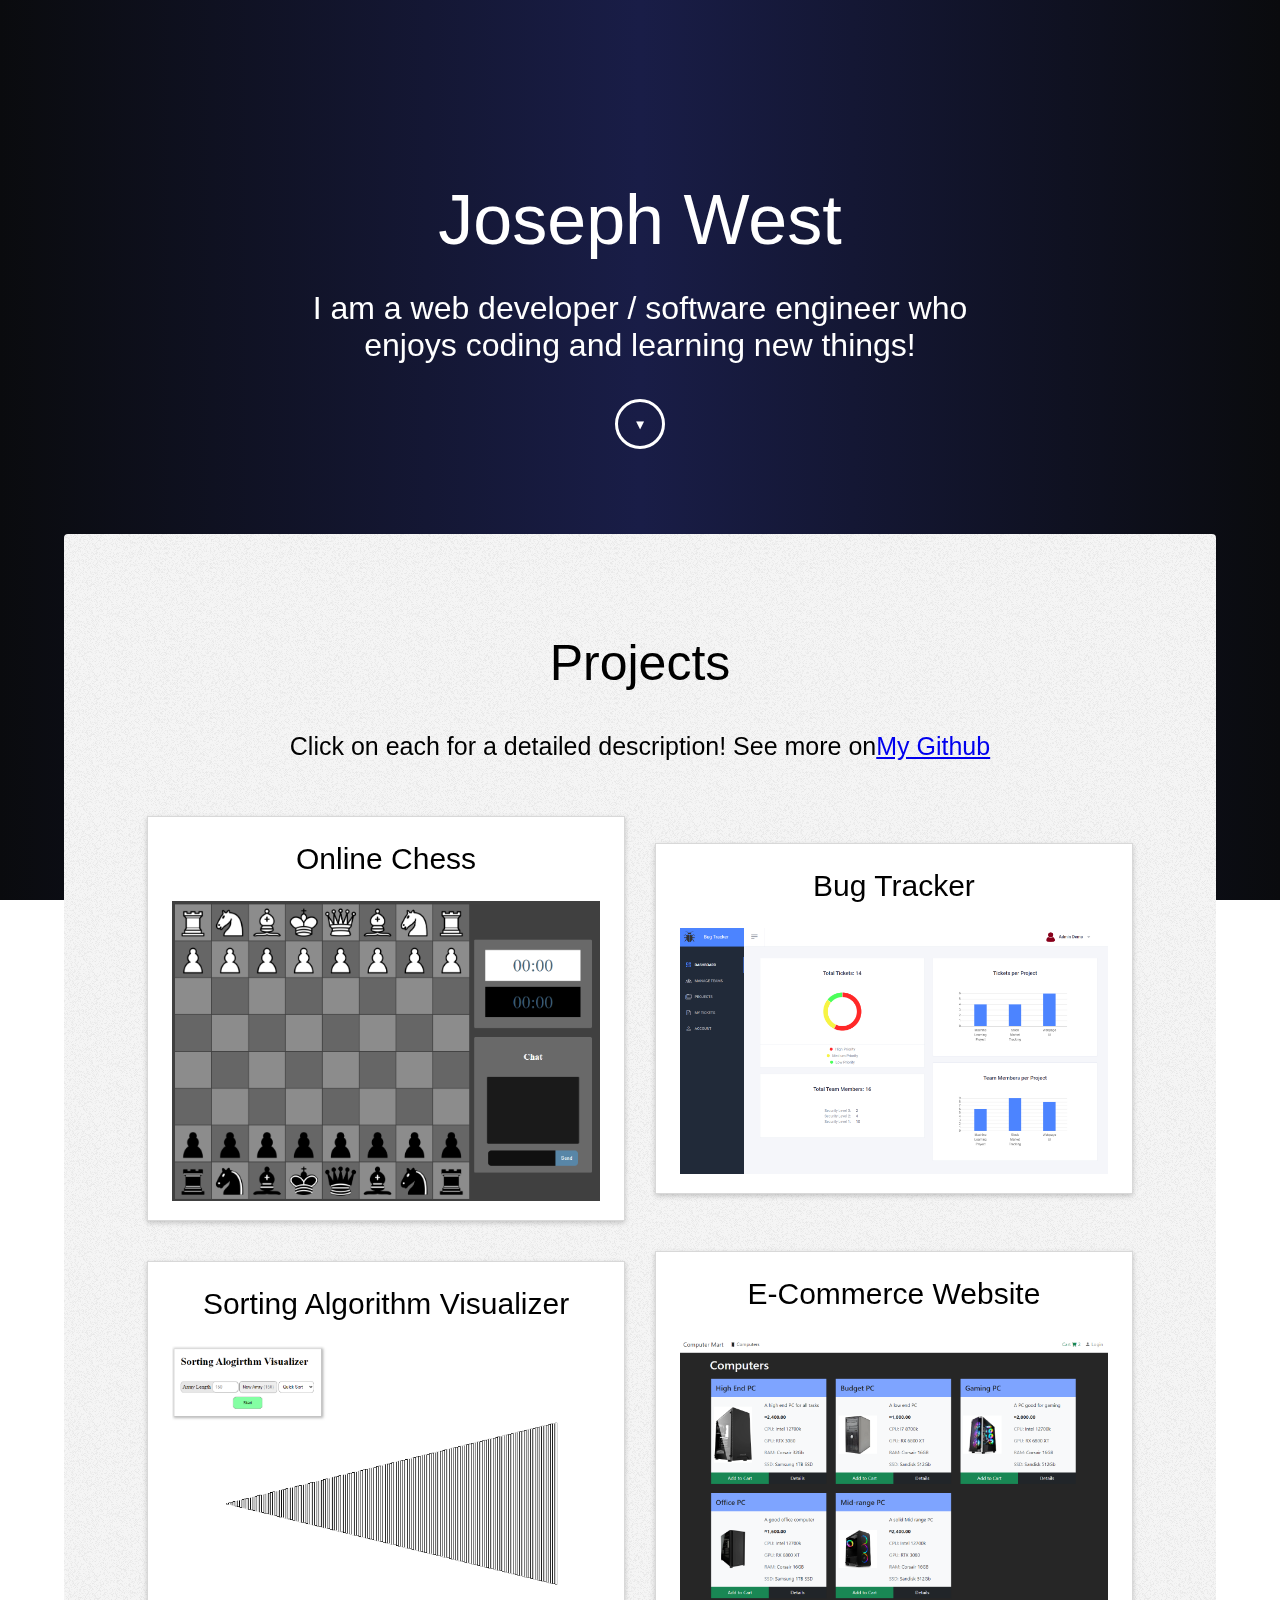
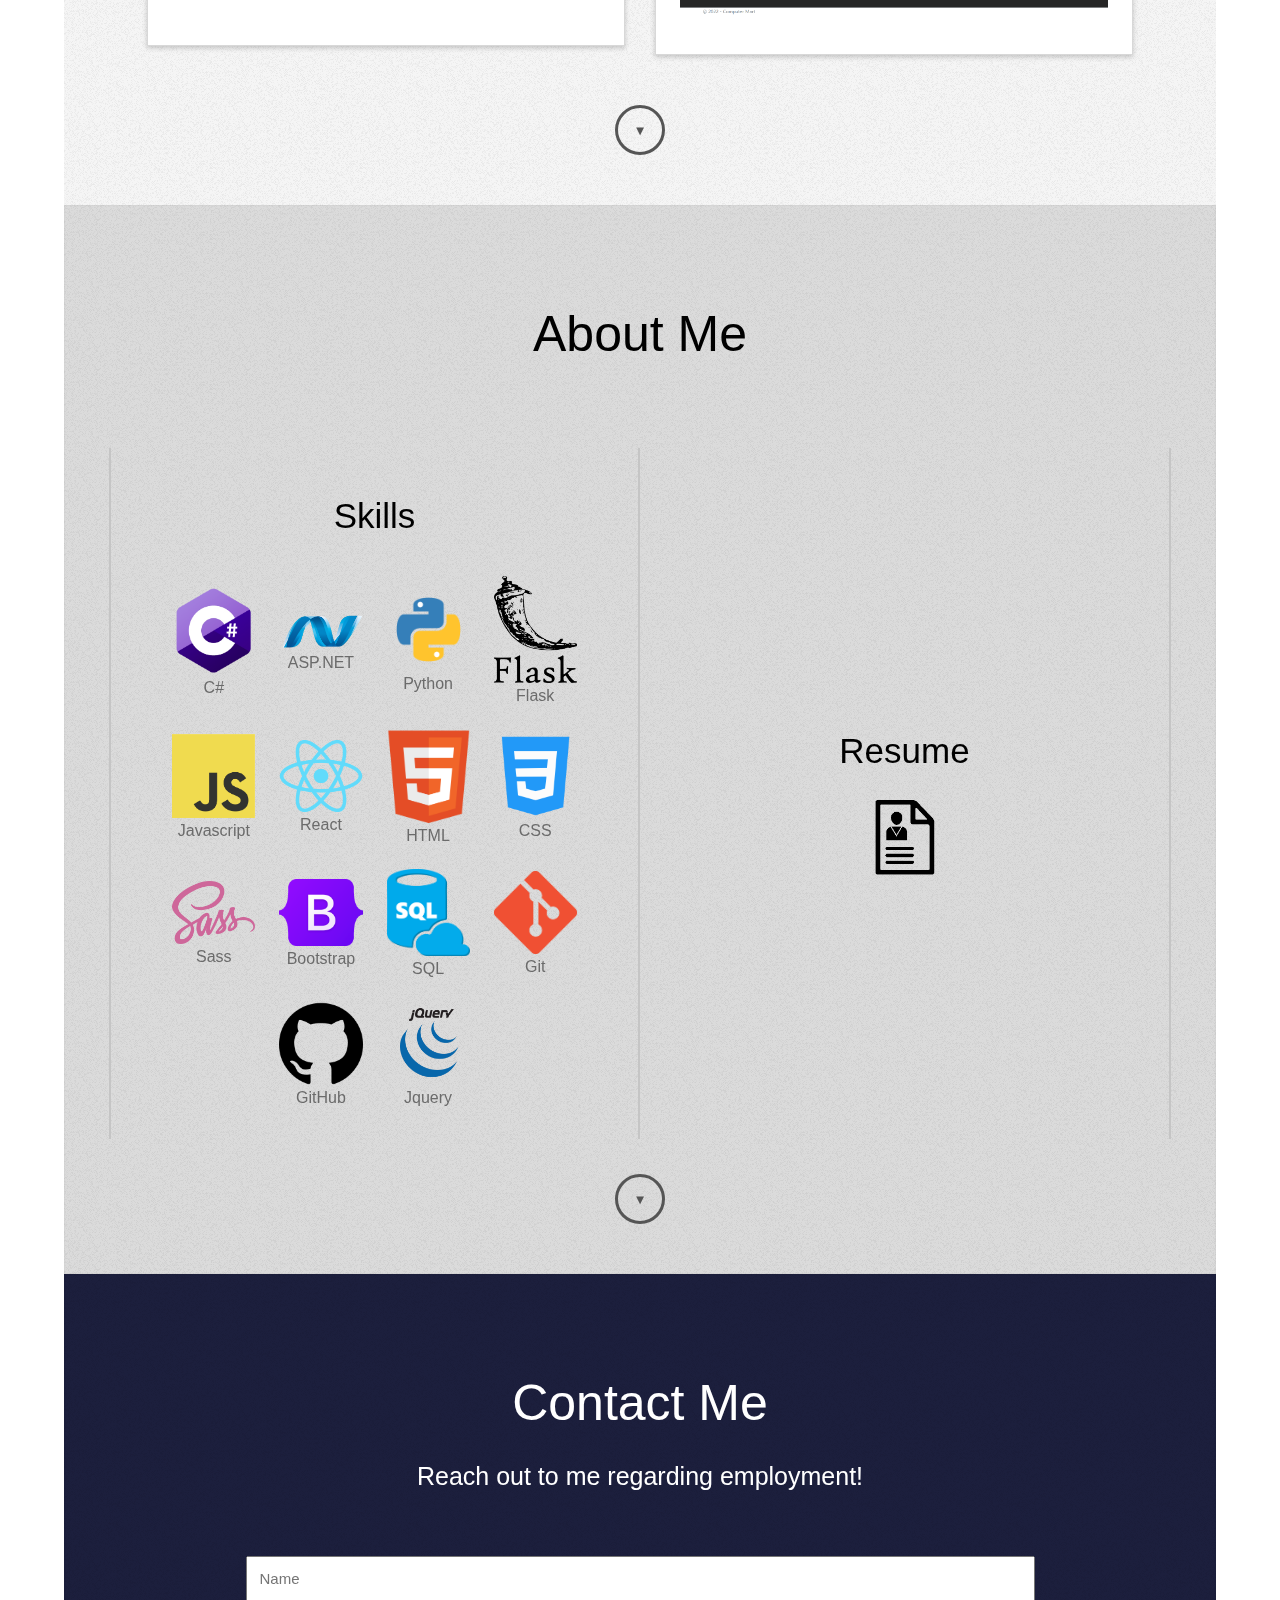
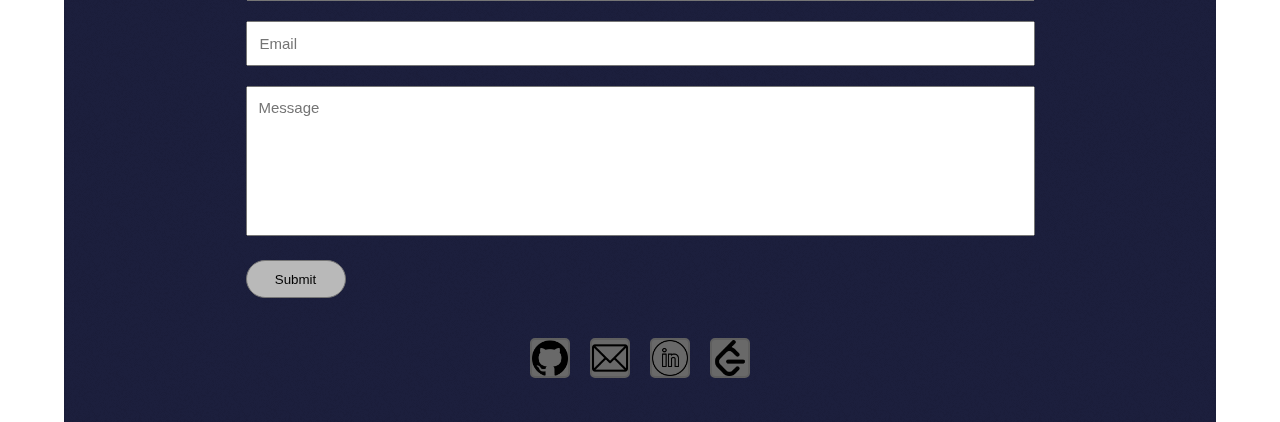
<file: index.html>
<!DOCTYPE html>
<html lang="en">
<head>
    <meta charset="UTF-8">
    <meta http-equiv="X-UA-Compatible" content="IE=edge">
    <meta name="viewport" content="width=device-width, initial-scale=1.0">
    <link rel="stylesheet" href="main.css">
    <link rel="shortcut icon" href="./MaleIcon.png" type="image/x-icon">
    <script src="https://code.jquery.com/jquery-3.6.1.min.js" integrity="sha256-o88AwQnZB+VDvE9tvIXrMQaPlFFSUTR+nldQm1LuPXQ=" crossorigin="anonymous"></script>
    <script src="jquery.scrollTo.js"></script>
    <script src="main.js"></script>
    <title>Joseph West</title>
</head>
<body class="bg-main">
    <div class="modal" id="modal1">
        <div class="modal_container modal_lg">
            <div class="header">
                <h3>Bug Tracker</h3>
                <button onclick="closeModal('modal1')">X</button>
            </div>
            <div class="content">
                <div class="modal_img_container">
                    <video class="videoInsert" autoplay muted loop>
                        <source src="./projectVideos/BugTrackerCapture.mp4" type="video/mp4">
                    </video>
                </div>
                <div class="modal_description">
                    <h4>Description:</h4>
                    <div class="projectDescriptionContainer">
                        <p>A bug tracking website. Admins can create projects, assign users to the project, and create tickets for said projects (with various properties, including user assignment). Tickets can be commented on and have files uploaded to them. Changes are tracked to a changelog. There are 3 tiers of security (Admin, Manager, Developer) with different permissions and views.</p>
                    </div>
                    <h4 class="secondh4">Tech-Stack:</h4>
                    <p>Flask, SQLite, Python, Bootstrap, CSS, Chartsjs, Jquery, Javascript.</p>
                    <div class="button_container">
                        <a class="btn" href="http://44.202.130.43/" target="_blank"><span>View Project</span></a>
                        <a class="btn" href="https://github.com/JWest11/BugTracker" target="_blank"><span>View Code</span></a>
                    </div>
                </div>
                
            </div>
        </div>
    </div>
    <div class="modal" id="modal4">
        <div class="modal_container">
            <div class="header">
                <h3>E-Commerce Website</h3>
                <button onclick="closeModal('modal4')">X</button>
            </div>
            <div class="content">
                <div class="modal_img_container">
                    <video class="videoInsert" autoplay muted loop>
                        <source src="./projectVideos/computerMartCapture.mp4" type="video/mp4">
                    </video>
                </div>
                <div class="modal_description">
                    <h4>Description:</h4>
                    <p>An E-commerce website created with ASP.NET MVC. Includes authentication, authoriazation, a cookie based shopping cart, and a relational database.</p>
                    <h4 class="secondh4">Tech-Stack:</h4>
                    <p>ASP.NET MVC, C#, Javascript, HTML, CSS, Bootstrap.</p>
                    <div class="button_container">
                        <a class="btn" href="http://34.207.222.56:81" target="_blank"><span>View Project</span></a>
                        <a class="btn" href="https://github.com/JWest11/Computer-Mart" target="_blank"><span>View Code</span></a>
                    </div>
                </div>
                
            </div>
        </div>
    </div>
    <div class="modal" id="modal3">
        <div class="modal_container">
            <div class="header">
                <h3>Sorting Algorithm Visualizer</h3>
                <button onclick="closeModal('modal3')">X</button>
            </div>
            <div class="content">
                <div class="modal_img_container">
                    <video class="videoInsert" autoplay muted loop>
                        <source src="./projectVideos/sortingCapture.mp4" type="video/mp4">
                    </video>
                </div>
                <div class="modal_description">
                    <h4>Description:</h4>
                    <p>A React app for visualzing various sorting algorithms.</p>
                    <h4 class="secondh4">Tech-Stack:</h4>
                    <p>React, Javascript, CSS, HTML.</p>
                    <div class="button_container">
                        <a class="btn" href="https://jwest11.github.io/SortingAlgorithmVisualizer/" target="_blank"><span>View Project</span></a>
                        <a class="btn" href="https://github.com/JWest11/SortingAlgorithmVisualizer" target="_blank"><span>View Code</span></a>
                    </div>
                </div>
                
            </div>
        </div>
    </div>
    <div class="modal" id="modal2">
        <div class="modal_container">
            <div class="header">
                <h3>Online Chess</h3>
                <button onclick="closeModal('modal2')">X</button>
            </div>
            <div class="content">
                <div class="modal_img_container">
                    <video class="videoInsert" autoplay muted loop>
                        <source src="./projectVideos/ChessOnlineCapture.mp4" type="video/mp4">
                    </video>
                </div>
                <div class="modal_description">
                    <h4>Description:</h4>
                    <p>An ASP.NET Blazor Server website for playing chess against an opponent across the web using websocket/signalR. includes chat boxes, and a game clock.</p>
                    <h4 class="secondh4">Tech-Stack:</h4>
                    <p>ASP.NET Blazor, C#, Javascript, CSS, HTML</p>
                    <div class="button_container">
                        <a class="btn" href="http://34.207.222.56/" target="_blank"><span>View Project</span></a>
                        <a class="btn" href="https://github.com/JWest11/BlazorServerChess" target="_blank"><span>View Code</span></a>
                    </div>
                </div>
                
            </div>
        </div>
    </div>
    <div onclick="closeAllModals()" class="modal_overlay" id="modal_overlay"></div>
    <article class="intro">
        <h1>Joseph West</h1>
        <div></div>
        <p>I am a web developer / software engineer who enjoys coding and learning new things!</p>
        <button class="scrollButton light" onclick="$.scrollTo('#projects', 600);">▼</button>
    </article>
    <article class="section projects">
        <h2 class="section_header project_header" id="projects">Projects</h2>
        <div class="project_info">
            <p class="project_p">Click on each for a detailed description! See more on<a href="https://github.com/JWest11" target="_blank" class="button3"><span>My Github</span></a></p>
        </div>
        <div class="project_container">
            <div class="project" onclick="openModal('modal2')">
                <h3>Online Chess</h3>
                <div class="img_container">
                    <img class="project_img" src="projectThumbnails/ChessOnlineThumbnail.png" alt="picture">
                </div>
            </div>
            <div class="project" onclick="openModal('modal1')">
                <h3>Bug Tracker</h3>
                <div class="img_container">
                    <img class="project_img"  src="projectThumbnails/BugTrackerThumbnail.png" alt="picture">
                </div>
            </div>
            <div class="project" onclick="openModal('modal3')">
                <h3>Sorting Algorithm Visualizer</h3>
                <div class="img_container">
                    <img class="project_img"  src="projectThumbnails/sortingThumbnail.jpg" alt="picture">
                </div>
            </div>
            <div class="project" onclick="openModal('modal4')">
                <h3>E-Commerce Website</h3>
                <div class="img_container">
                    <img class="project_img"  src="projectThumbnails/computerMartImage.png" alt="picture">
                </div>
            </div>
        </div>
        <button class="scrollButton dark" onclick="$.scrollTo('#about', 600);">▼</button>
    </article>
    <article class="section about">
        <h2 class="section_header" id="about">About Me</h2>
        <div class="about_container">
            <div class="about_section left">
                <h3 >Skills</h3>
                <div class="skills_container_outer">
                    <div class="skills_container">
                        <img src="skillsLogos/csLogo.png" alt="C# logo">
                        <figcaption>C#</figcaption>
                    </div>
                    <div class="skills_container">
                        <img src="skillsLogos/netLogo.png" alt="asp.net logo">
                        <figcaption>ASP.NET</figcaption>
                    </div>
                    <div class="skills_container">
                        <img src="skillsLogos/pythonLogo.png" alt="Python">
                        <figcaption>Python</figcaption>
                    </div>
                    <div class="skills_container">
                        <img src="skillsLogos/flaskLogo.png" alt="Flask">
                        <figcaption>Flask</figcaption>
                    </div>
                    <div class="skills_container">
                        <img src="skillsLogos/javascriptLogo.png" alt="Javascript">
                        <figcaption>Javascript</figcaption>
                    </div>
                    <div class="skills_container">
                        <img src="skillsLogos/reactLogo.png" alt="Javascript">
                        <figcaption>React</figcaption>
                    </div>
                    <div class="skills_container">
                        <img src="skillsLogos/htmlLogo2.png" alt="HTML">
                        <figcaption>HTML</figcaption>
                    </div>
                    <div class="skills_container">
                        <img src="skillsLogos/cssLogo.jpg" alt="CSS">
                        <figcaption>CSS</figcaption>
                    </div>
                    <div class="skills_container">
                        <img src="skillsLogos/sassLogo.png" alt="Sass">
                        <figcaption>Sass</figcaption>
                    </div>
                    <div class="skills_container">
                        <img src="skillsLogos/bootstrapLogo.png" alt="Bootstrap">
                        <figcaption>Bootstrap</figcaption>
                    </div>
                    <div class="skills_container">
                        <img src="skillsLogos/sqlLogo.png" alt="SQL">
                        <figcaption>SQL</figcaption>
                    </div>
                    <div class="skills_container">
                        <img src="skillsLogos/gitLogo.png" alt="SQL">
                        <figcaption>Git</figcaption>
                    </div>
                    <div class="skills_container">
                        <img src="skillsLogos/githubLogo.png" alt="SQL">
                        <figcaption>GitHub</figcaption>
                    </div>
                    <div class="skills_container">
                        <img src="skillsLogos/jquery.png" alt="SQL">
                        <figcaption>Jquery</figcaption>
                    </div>
                </div>
            </div>
            <div class="about_section right">
                <h3>Resume</h3>
                <a href="Joseph West Resume.pdf" target="_blank">
                    <div class="resume_img_container"></div>
                    <link rel="preload" as="image" href="resumeLogoBlue.png">
                </a>
            </div>
        </div>
        <button class="scrollButton dark" onclick="$.scrollTo('#contact', 600);">▼</button>
    </article>
    <article class="section contact">
        <h2 class="section_header contact_header" id="contact">Contact Me</h2>
        <p class="contact_p">Reach out to me regarding employment!</p>
        <div class="form_container">
            <form action="https://formsubmit.co/1ed6a621794ef5c9b63f4e0550c8e1d8" method="POST">
                <input type="hidden" name="_next" value="https://jwest11.github.io/Portfolio/thanks.html">
                <input class="text" type="text" name="name" id="name" placeholder="Name"/>
                <input class="text" type="text" name="email" id="email" placeholder="Email"/>
                <textarea name="message" id="message" placeholder="Message"></textarea>
                <input type="submit" class="submit" value="Submit">
            </form>
        </div>
        <div class="logo_button_container">
                <div class="logoImgContainer">
                    <a href="https://github.com/JWest11" target="_blank">
                    <img class="logoImg" src="./githubLogo.png">
                    </a>
                </div>
                <div class="logoImgContainer">
                    <a href="mailto: JoeyWest1414@gmail.com">
                    <img class="logoImg" src="./emailLogo.png">
                    </a>
                </div>
                <div class="logoImgContainer">
                    <a href="https://www.linkedin.com/in/joseph-west-500a90164/" target="_blank">
                    <img class="logoImg" src="./linkedInLogo.png">
                    </a>
                </div>
                <div class="logoImgContainer">
                    <a href="https://leetcode.com/joeywest1414/" target="_blank">
                    <img class="logoImg" src="./leetcode.png">
                    </a>
                </div>
        </div>
    </article>
</body>
</html>
</file>
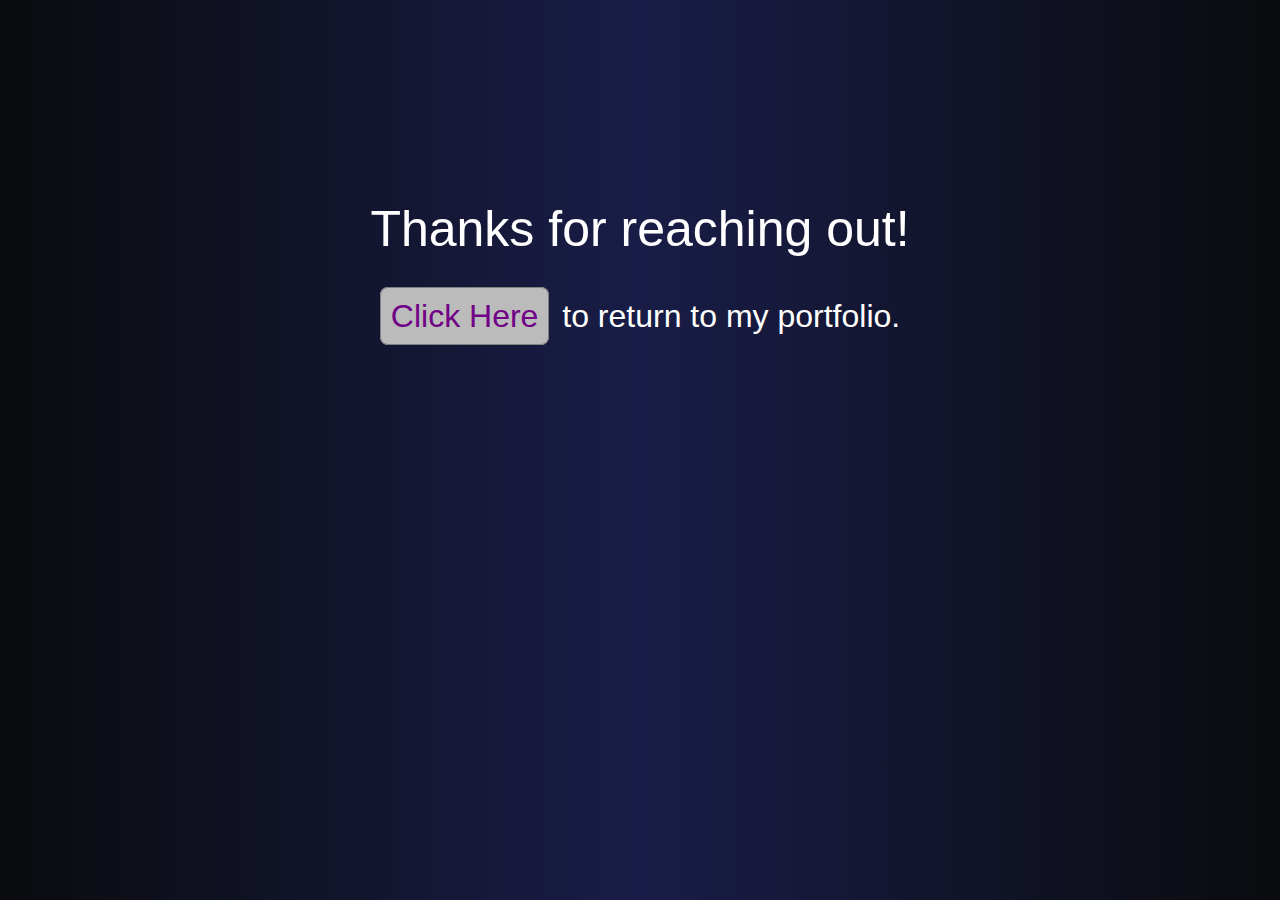
<file: thanks.html>
<!DOCTYPE html>
<html lang="en">
<head>
    <meta charset="UTF-8">
    <meta http-equiv="X-UA-Compatible" content="IE=edge">
    <meta name="viewport" content="width=device-width, initial-scale=1.0">
    <link rel="stylesheet" href="main.css">
    <link rel="shortcut icon" href="./MaleIcon.png" type="image/x-icon">
    <title>Email Sent!</title>
</head>
<body class="bg-main">
    <div class="intro2">
        <h2 class="thanksMessage">Thanks for reaching out!</h2>
        <div class="thanksContainer">
            
            <p><a href="https://jwest11.github.io/Portfolio/">Click Here</a> to return to my portfolio.</p>
        </div>
        
    </div>
</body>
</html>
</file>
<file: main.css>
@-webkit-keyframes fadeInAnimation {
  0% {
    opacity: 0;
  }
  100% {
    opacity: 1;
  }
}
@keyframes fadeInAnimation {
  0% {
    opacity: 0;
  }
  100% {
    opacity: 1;
  }
}
@media screen and (max-width: 736px) {
  * {
    font-family: Arial, Helvetica, sans-serif;
    box-sizing: border-box;
    margin: 0;
    padding: 0;
    font-weight: 100;
  }
  .bg-main {
    background-image: linear-gradient(to right, rgb(10, 11, 14), rgb(25, 29, 71), rgb(10, 11, 14));
    background-attachment: fixed;
    background-size: 100% 100%;
    display: flex;
    align-items: center;
    flex-direction: column;
  }
  .intro {
    color: white;
    text-align: center;
    max-width: 95%;
    margin-top: 150px;
    margin-bottom: 50px;
    padding: 5px;
    border-radius: 4px;
    -webkit-animation: fadeInAnimation ease 2s;
            animation: fadeInAnimation ease 2s;
    -webkit-animation-iteration-count: 1;
            animation-iteration-count: 1;
    -webkit-animation-fill-mode: forwards;
            animation-fill-mode: forwards;
  }
  .intro h1 {
    font-size: 60px;
    padding: 5px;
  }
  .intro p {
    font-size: 25px;
    padding: 5px;
  }
  .section {
    background-image: url("bg.png");
    color: black;
    text-align: center;
    display: flex;
    align-items: center;
    justify-content: center;
    flex-direction: column;
    width: 100%;
    padding: 0;
  }
  .section.projects {
    background-color: whitesmoke;
    border-top-left-radius: 4px;
    border-top-right-radius: 4px;
  }
  .section.about {
    background-color: rgb(219, 219, 219);
    box-shadow: 0 0 2px 0 rgba(0, 0, 0, 0.1) inset;
  }
  .section.contact {
    background-color: rgb(28, 31, 61);
    box-shadow: 0 0 2px 0 rgba(0, 0, 0, 0.1) inset;
    color: white;
  }
  .project_container {
    padding: 15px;
    display: flex;
    flex-direction: row;
    justify-content: center;
    align-items: center;
    flex-wrap: wrap;
  }
  .project_container .project {
    background-color: white;
    border: 1px solid rgb(216, 216, 216);
    margin: 15px;
    display: flex;
    flex-direction: column;
    align-items: center;
    justify-content: center;
    width: 80%;
    box-shadow: 0 2px 5px 0 rgba(0, 0, 0, 0.2);
  }
  .project_container .project:hover {
    cursor: pointer;
  }
  .project_container .project h3 {
    padding: 25px;
    font-size: 30px;
  }
  .project_container .project p {
    padding-top: 25px;
    padding-bottom: 5px;
  }
  .project_container .project .img_container {
    max-width: 90%;
    margin-bottom: 15px;
  }
  .project_container .project .img_container img {
    max-width: 100%;
    max-height: 100%;
  }
  .about_container {
    padding: 0;
    display: flex;
    justify-content: center;
    flex-direction: row;
    flex-wrap: wrap;
  }
  .about_container .left {
    border-left: 2px solid rgb(197, 197, 197);
    border-right: 2px solid rgb(197, 197, 197);
  }
  .about_container .right {
    border-right: 2px solid rgb(197, 197, 197);
  }
}
@media screen and (max-width: 736px) and (max-width: 980px) {
  .about_container .right {
    border-left: 2px solid rgb(197, 197, 197);
    border-top: 2px solid rgb(197, 197, 197);
  }
}
@media screen and (max-width: 736px) {
  .about_container .about_section {
    padding: 0;
    display: flex;
    flex-direction: column;
    align-items: center;
    justify-content: center;
    width: 100%;
    position: relative;
  }
  .about_container .about_section h3, .about_container .about_section p {
    margin: 28px;
  }
  .about_container .about_section h3 {
    font-size: 35px;
  }
  .about_container .about_section p {
    font-size: 25px;
  }
}
@media screen and (max-width: 736px) {
  .form_container {
    padding: 20px;
    width: 100%;
    display: flex;
    align-items: center;
    justify-content: center;
    flex-direction: column;
  }
  .form_container form {
    width: 75%;
    max-width: 800px;
  }
  .form_container input.text {
    display: inline-block;
    padding: 12px;
    width: 100%;
    margin: 10px;
    margin-left: 0;
    font-size: 15px;
  }
  .form_container textarea {
    display: inline-block;
    padding: 12px;
    width: 100%;
    height: 150px;
    margin: 10px;
    margin-left: 0;
    resize: none;
    font-size: 15px;
  }
  .form_container input.submit {
    margin: 10px;
    display: block;
    align-self: flex-start;
    transition-duration: 0.2s;
    background-color: rgb(185, 185, 185);
    color: black;
    padding: 6px;
    margin: 10px;
    margin-left: 0;
    width: 100px;
    height: 38px;
    border-radius: 20px;
    border: 1px solid rgb(117, 117, 117);
  }
  .form_container input.submit:hover {
    background-color: rgb(149, 151, 233);
    cursor: pointer;
  }
}
@media screen and (max-width: 736px) {
  .button_container {
    display: flex;
    justify-content: center;
    align-items: center;
    flex-direction: row;
    padding: 10px;
  }
  .button_container button {
    transition-duration: 0.2s;
    background-color: rgb(219, 219, 219);
    font-size: 14px;
    color: black;
    padding: 6px;
    margin: 10px;
    width: 100px;
    height: 38px;
    border-radius: 20px;
    border: 0 solid rgb(168, 168, 168);
  }
  .button_container button:hover {
    background-color: rgb(149, 151, 233);
    cursor: pointer;
  }
}
@media screen and (max-width: 736px) {
  .section_header {
    padding-top: 70px;
    padding-bottom: 70px;
    font-size: 50px;
  }
  .section_header.project_header {
    padding-bottom: 40px;
  }
  .section_header.contact_header {
    padding-bottom: 30px;
  }
}
@media screen and (max-width: 736px) {
  .contact_p {
    font-size: 25px;
    padding-bottom: 35px;
  }
}
@media screen and (max-width: 736px) {
  .project_p {
    font-size: 25px;
  }
}
@media screen and (max-width: 736px) {
  .resume_img_container {
    transition-duration: 0.2s;
    width: 60px;
    height: 80px;
    background-size: contain;
    background-repeat: no-repeat;
    background-image: url("resumeLogo6.png");
    background-size: contain;
  }
  .resume_img_container:hover {
    background-image: url("resumeLogoBlue.png");
    cursor: pointer;
  }
}
@media screen and (max-width: 736px) {
  .skills_container_outer {
    display: flex;
    align-items: center;
    justify-content: center;
    flex-direction: row;
    flex-wrap: wrap;
  }
}
@media screen and (max-width: 736px) {
  .skills_container {
    width: 22%;
    padding: 12px;
  }
  .skills_container img {
    width: 100%;
    height: 100%;
    max-width: 120px;
  }
}
@media screen and (max-width: 736px) {
  .scrollButton {
    transition-duration: 0.2s;
    margin: 20px;
    width: 50px;
    height: 50px;
    padding: 10px;
    border-radius: 50%;
    background-color: transparent;
  }
  .scrollButton.dark {
    border: 3px solid rgb(85, 85, 85);
    color: rgb(85, 85, 85);
  }
  .scrollButton.dark:hover {
    border-color: rgb(58, 60, 173);
    color: rgb(58, 60, 173);
    cursor: pointer;
  }
  .scrollButton.light {
    border: 3px solid white;
    color: white;
  }
  .scrollButton.light:hover {
    border-color: rgb(149, 151, 233);
    color: rgb(149, 151, 233);
    cursor: pointer;
  }
}
@media screen and (max-width: 736px) {
  .modal {
    transition-duration: 300ms;
    position: fixed;
    top: 50%;
    left: 50%;
    transform: translate(-50%, -50%) scale(0);
    background-color: white;
    width: 100%;
    aspect-ratio: 1.3333333333;
    z-index: 12;
    box-shadow: 0 2px 5px 0 rgba(0, 0, 0, 0.2);
  }
  .modal.active {
    transform: translate(-50%, -50%) scale(1);
  }
}
@media screen and (max-width: 736px) {
  .modal_overlay {
    transition-duration: 300ms;
    position: fixed;
    top: 0;
    left: 0;
    right: 0;
    bottom: 0;
    background-color: transparent;
    z-index: -1;
    pointer-events: none;
  }
  .modal_overlay.active {
    background-color: rgba(0, 0, 0, 0.5);
    z-index: 11;
    pointer-events: all;
  }
}
@media screen and (max-width: 736px) {
  .modal_container {
    display: flex;
    justify-content: center;
    flex-direction: column;
    align-content: flex-start;
    align-items: center;
    width: 100%;
    height: 100%;
  }
  .modal_container .header {
    display: flex;
    align-items: center;
    justify-content: space-between;
    width: 100%;
    height: 25%;
  }
  .modal_container .header button {
    transition-duration: 0.2s;
    margin: 20px;
    width: 50px;
    height: 50px;
    padding: 10px;
    border-radius: 50%;
    background-color: transparent;
    border: 3px solid rgb(85, 85, 85);
    color: rgb(85, 85, 85);
    font-weight: 800;
  }
  .modal_container .header button:hover {
    border-color: rgb(136, 18, 18);
    color: rgb(136, 18, 18);
    cursor: pointer;
  }
  .modal_container .header h3 {
    padding: 15px;
    padding-bottom: 8px;
    font-size: 35px;
  }
  .modal_container .content {
    width: 100%;
    display: flex;
    flex-direction: row;
    justify-content: space-between;
    align-items: center;
    height: 75%;
  }
  .modal_container .content .modal_img_container {
    width: 50%;
    padding: 15px;
  }
  .modal_container .content .modal_img_container .videoInsert {
    -o-object-fit: contain;
       object-fit: contain;
    width: 100%;
  }
  .modal_container .content .modal_description {
    height: 100%;
    width: 50%;
    padding-right: 15px;
    padding-top: 8px;
    padding-bottom: 8px;
    padding-left: 0;
    display: flex;
    flex-direction: column;
    justify-content: center;
    align-items: flex-start;
    font-size: 15px;
  }
  .modal_container .content .modal_description h4 {
    font-weight: 600;
  }
  .modal_container .content .modal_description .secondh4 {
    padding-top: 8px;
  }
  .modal_container .content .modal_description .button_container {
    align-self: center;
  }
}
@media screen and (max-width: 736px) {
  .project_img:hover {
    cursor: pointer;
  }
}
@media screen and (max-width: 736px) {
  .project_info {
    display: flex;
    justify-content: center;
    justify-items: center;
    flex-direction: row;
    align-items: center;
    padding-bottom: 25px;
  }
}
@media screen and (max-width: 736px) {
  .button1 {
    transition-duration: 0.2s;
    background-color: rgb(219, 219, 219);
    color: black;
    padding: 9px;
    font-size: 15px;
    margin: 10px;
    border-radius: 20px;
    border: 1px solid rgb(168, 168, 168);
    display: inline-block;
    text-decoration: none;
  }
  .button1:hover {
    background-color: rgb(149, 151, 233);
    cursor: pointer;
  }
}
@media screen and (max-width: 736px) {
  .button2 {
    transition-duration: 0.2s;
    background-color: rgb(219, 219, 219);
    color: black;
    font-size: 15px;
    padding: 11px;
    margin: 11px;
    border-radius: 20px;
    border: 1px solid rgb(168, 168, 168);
    display: inline-block;
  }
  .button2:hover {
    background-color: rgb(149, 151, 233);
    cursor: pointer;
  }
}
@media screen and (max-width: 736px) {
  .logo_button_container {
    display: flex;
  }
}
@media screen and (max-width: 736px) {
  .logoImgContainer {
    width: 40px;
    margin: 10px;
  }
}
@media screen and (max-width: 736px) {
  .logoImg {
    transition: 0.2s;
    width: 100%;
    background-color: rgb(105, 105, 105);
    border: 2px rgb(95, 95, 95) solid;
    border-radius: 5px;
  }
  .logoImg:hover {
    background-color: rgb(141, 141, 141);
    border-color: rgb(105, 105, 105);
    cursor: pointer;
  }
}
@media screen and (max-width: 736px) {
  .intro2 {
    color: white;
    text-align: center;
    max-width: 95%;
    margin-top: 150px;
    margin-bottom: 50px;
    padding: 30px;
    border-radius: 4px;
    -webkit-animation: fadeInAnimation ease 0.5s;
            animation: fadeInAnimation ease 0.5s;
    -webkit-animation-iteration-count: 1;
            animation-iteration-count: 1;
    -webkit-animation-fill-mode: forwards;
            animation-fill-mode: forwards;
  }
  .intro2 h2 {
    font-size: 50px;
    padding: 20px;
  }
  .intro2 p {
    font-size: 25px;
    padding: 20px;
  }
}
@media screen and (max-width: 736px) {
  .btn {
    transition-duration: 0.2s;
    background-color: rgb(219, 219, 219);
    text-decoration: none;
    color: black;
    text-align: center;
    display: flex;
    align-items: center;
    justify-content: center;
    font-size: 14px;
    padding: 6px;
    margin: 3px;
    width: 100px;
    height: 38px;
    border-radius: 20px;
    border: 0 solid rgb(168, 168, 168);
  }
  .btn:hover {
    background-color: rgb(149, 151, 233);
    cursor: pointer;
  }
}
@media screen and (max-width: 736px) {
  .thanksContainer {
    display: flex;
    justify-content: center;
    align-items: center;
  }
  .thanksContainer a {
    transition-duration: 0.2s;
    background-color: rgb(187, 187, 187);
    border: 1px grey solid;
    border-radius: 8px;
    padding: 10px;
    text-decoration: none;
    color: rgb(112, 0, 134);
    margin-right: 4px;
  }
  .thanksContainer a:hover {
    background-color: rgb(149, 151, 233);
    cursor: pointer;
  }
}
@media screen and (max-width: 736px) {
  figcaption {
    color: rgb(107, 107, 107);
  }
}
@media screen and (max-width: 736px) {
  .projectDescriptionContainer {
    height: 75%;
    overflow-y: scroll;
  }
}
@media screen and (max-width: 736px) {
  .project_info {
    display: flex;
    flex-direction: column;
    justify-content: center;
  }
}
@media screen and (min-width: 737px) and (max-width: 980px) {
  * {
    font-family: Arial, Helvetica, sans-serif;
    box-sizing: border-box;
    margin: 0;
    padding: 0;
    font-weight: 100;
  }
  .bg-main {
    background-image: linear-gradient(to right, rgb(10, 11, 14), rgb(25, 29, 71), rgb(10, 11, 14));
    background-attachment: fixed;
    background-size: 100% 100%;
    display: flex;
    align-items: center;
    flex-direction: column;
  }
  .intro {
    color: white;
    text-align: center;
    max-width: 80%;
    margin-top: 150px;
    margin-bottom: 50px;
    padding: 15px;
    border-radius: 4px;
    -webkit-animation: fadeInAnimation ease 2s;
            animation: fadeInAnimation ease 2s;
    -webkit-animation-iteration-count: 1;
            animation-iteration-count: 1;
    -webkit-animation-fill-mode: forwards;
            animation-fill-mode: forwards;
  }
  .intro h1 {
    font-size: 70px;
    padding: 15px;
  }
  .intro p {
    font-size: 30px;
    padding: 15px;
  }
  .section {
    background-image: url("bg.png");
    color: black;
    text-align: center;
    display: flex;
    align-items: center;
    justify-content: center;
    flex-direction: column;
    width: 90%;
    padding: 20px;
  }
  .section.projects {
    background-color: whitesmoke;
    border-top-left-radius: 4px;
    border-top-right-radius: 4px;
  }
  .section.about {
    background-color: rgb(219, 219, 219);
    box-shadow: 0 0 2px 0 rgba(0, 0, 0, 0.1) inset;
  }
  .section.contact {
    background-color: rgb(28, 31, 61);
    box-shadow: 0 0 2px 0 rgba(0, 0, 0, 0.1) inset;
    color: white;
  }
  .project_container {
    padding: 15px;
    display: flex;
    flex-direction: row;
    justify-content: center;
    align-items: center;
    flex-wrap: wrap;
  }
  .project_container .project {
    background-color: white;
    border: 1px solid rgb(216, 216, 216);
    margin: 15px;
    display: flex;
    flex-direction: column;
    align-items: center;
    justify-content: center;
    width: 80%;
    box-shadow: 0 2px 5px 0 rgba(0, 0, 0, 0.2);
  }
  .project_container .project:hover {
    cursor: pointer;
  }
  .project_container .project h3 {
    padding: 25px;
    font-size: 30px;
  }
  .project_container .project p {
    padding-top: 25px;
    padding-bottom: 5px;
  }
  .project_container .project .img_container {
    max-width: 90%;
    margin-bottom: 15px;
  }
  .project_container .project .img_container img {
    max-width: 100%;
    max-height: 100%;
  }
  .about_container {
    padding: 10px;
    display: flex;
    justify-content: center;
    flex-direction: row;
    flex-wrap: wrap;
  }
  .about_container .left {
    border-left: 2px solid rgb(197, 197, 197);
    border-right: 2px solid rgb(197, 197, 197);
  }
  .about_container .right {
    border-right: 2px solid rgb(197, 197, 197);
  }
}
@media screen and (min-width: 737px) and (max-width: 980px) and (max-width: 980px) {
  .about_container .right {
    border-left: 2px solid rgb(197, 197, 197);
    border-top: 2px solid rgb(197, 197, 197);
  }
}
@media screen and (min-width: 737px) and (max-width: 980px) {
  .about_container .about_section {
    padding: 0;
    display: flex;
    flex-direction: column;
    align-items: center;
    justify-content: center;
    width: 80%;
    position: relative;
  }
  .about_container .about_section h3, .about_container .about_section p {
    margin: 28px;
  }
  .about_container .about_section h3 {
    font-size: 40px;
  }
  .about_container .about_section p {
    font-size: 25px;
  }
}
@media screen and (min-width: 737px) and (max-width: 980px) {
  .form_container {
    padding: 20px;
    width: 100%;
    display: flex;
    align-items: center;
    justify-content: center;
    flex-direction: column;
  }
  .form_container form {
    width: 75%;
    max-width: 800px;
  }
  .form_container input.text {
    display: inline-block;
    padding: 12px;
    width: 100%;
    margin: 10px;
    margin-left: 0;
    font-size: 15px;
  }
  .form_container textarea {
    display: inline-block;
    padding: 12px;
    width: 100%;
    height: 150px;
    margin: 10px;
    margin-left: 0;
    resize: none;
    font-size: 15px;
  }
  .form_container input.submit {
    margin: 10px;
    display: block;
    align-self: flex-start;
    transition-duration: 0.2s;
    background-color: rgb(185, 185, 185);
    color: black;
    padding: 6px;
    margin: 10px;
    margin-left: 0;
    width: 100px;
    height: 38px;
    border-radius: 20px;
    border: 1px solid rgb(117, 117, 117);
  }
  .form_container input.submit:hover {
    background-color: rgb(149, 151, 233);
    cursor: pointer;
  }
}
@media screen and (min-width: 737px) and (max-width: 980px) {
  .button_container {
    display: flex;
    justify-content: center;
    align-items: center;
    flex-direction: row;
    padding: 10px;
  }
  .button_container button {
    transition-duration: 0.2s;
    background-color: rgb(219, 219, 219);
    font-size: 14px;
    color: black;
    padding: 6px;
    margin: 10px;
    width: 100px;
    height: 38px;
    border-radius: 20px;
    border: 0 solid rgb(168, 168, 168);
  }
  .button_container button:hover {
    background-color: rgb(149, 151, 233);
    cursor: pointer;
  }
}
@media screen and (min-width: 737px) and (max-width: 980px) {
  .section_header {
    padding-top: 70px;
    padding-bottom: 70px;
    font-size: 50px;
  }
  .section_header.project_header {
    padding-bottom: 40px;
  }
  .section_header.contact_header {
    padding-bottom: 30px;
  }
}
@media screen and (min-width: 737px) and (max-width: 980px) {
  .contact_p {
    font-size: 25px;
    padding-bottom: 35px;
  }
}
@media screen and (min-width: 737px) and (max-width: 980px) {
  .project_p {
    font-size: 25px;
  }
}
@media screen and (min-width: 737px) and (max-width: 980px) {
  .resume_img_container {
    transition-duration: 0.2s;
    width: 60px;
    height: 80px;
    background-size: contain;
    background-repeat: no-repeat;
    background-image: url("resumeLogo6.png");
    background-size: contain;
  }
  .resume_img_container:hover {
    background-image: url("resumeLogoBlue.png");
    cursor: pointer;
  }
}
@media screen and (min-width: 737px) and (max-width: 980px) {
  .skills_container_outer {
    display: flex;
    align-items: center;
    justify-content: center;
    flex-direction: row;
    flex-wrap: wrap;
  }
}
@media screen and (min-width: 737px) and (max-width: 980px) {
  .skills_container {
    width: 22%;
    padding: 12px;
  }
  .skills_container img {
    width: 100%;
    height: 100%;
    max-width: 120px;
  }
}
@media screen and (min-width: 737px) and (max-width: 980px) {
  .scrollButton {
    transition-duration: 0.2s;
    margin: 20px;
    width: 50px;
    height: 50px;
    padding: 10px;
    border-radius: 50%;
    background-color: transparent;
  }
  .scrollButton.dark {
    border: 3px solid rgb(85, 85, 85);
    color: rgb(85, 85, 85);
  }
  .scrollButton.dark:hover {
    border-color: rgb(58, 60, 173);
    color: rgb(58, 60, 173);
    cursor: pointer;
  }
  .scrollButton.light {
    border: 3px solid white;
    color: white;
  }
  .scrollButton.light:hover {
    border-color: rgb(149, 151, 233);
    color: rgb(149, 151, 233);
    cursor: pointer;
  }
}
@media screen and (min-width: 737px) and (max-width: 980px) {
  .modal {
    transition-duration: 300ms;
    position: fixed;
    top: 50%;
    left: 50%;
    transform: translate(-50%, -50%) scale(0);
    background-color: white;
    width: 80%;
    aspect-ratio: 1.6666666667;
    z-index: 12;
    box-shadow: 0 2px 5px 0 rgba(0, 0, 0, 0.2);
  }
  .modal.active {
    transform: translate(-50%, -50%) scale(1);
  }
}
@media screen and (min-width: 737px) and (max-width: 980px) {
  .modal_overlay {
    transition-duration: 300ms;
    position: fixed;
    top: 0;
    left: 0;
    right: 0;
    bottom: 0;
    background-color: transparent;
    z-index: -1;
    pointer-events: none;
  }
  .modal_overlay.active {
    background-color: rgba(0, 0, 0, 0.5);
    z-index: 11;
    pointer-events: all;
  }
}
@media screen and (min-width: 737px) and (max-width: 980px) {
  .modal_container {
    display: flex;
    justify-content: center;
    flex-direction: column;
    align-content: flex-start;
    align-items: center;
    width: 100%;
    height: 100%;
  }
  .modal_container .header {
    display: flex;
    align-items: center;
    justify-content: space-between;
    width: 100%;
    height: 25%;
  }
  .modal_container .header button {
    transition-duration: 0.2s;
    margin: 20px;
    width: 50px;
    height: 50px;
    padding: 10px;
    border-radius: 50%;
    background-color: transparent;
    border: 3px solid rgb(85, 85, 85);
    color: rgb(85, 85, 85);
    font-weight: 800;
  }
  .modal_container .header button:hover {
    border-color: rgb(136, 18, 18);
    color: rgb(136, 18, 18);
    cursor: pointer;
  }
  .modal_container .header h3 {
    padding: 15px;
    padding-bottom: 15px;
    font-size: 45px;
  }
  .modal_container .content {
    width: 100%;
    display: flex;
    flex-direction: row;
    justify-content: space-between;
    align-items: center;
    height: 75%;
  }
  .modal_container .content .modal_img_container {
    width: 50%;
    padding: 15px;
  }
  .modal_container .content .modal_img_container .videoInsert {
    -o-object-fit: contain;
       object-fit: contain;
    width: 100%;
  }
  .modal_container .content .modal_description {
    height: 100%;
    width: 50%;
    padding-right: 15px;
    padding-top: 15px;
    padding-bottom: 15px;
    padding-left: 0;
    display: flex;
    flex-direction: column;
    justify-content: center;
    align-items: flex-start;
    font-size: 20px;
  }
  .modal_container .content .modal_description h4 {
    font-weight: 600;
  }
  .modal_container .content .modal_description .secondh4 {
    padding-top: 15px;
  }
  .modal_container .content .modal_description .button_container {
    align-self: center;
  }
}
@media screen and (min-width: 737px) and (max-width: 980px) {
  .project_img:hover {
    cursor: pointer;
  }
}
@media screen and (min-width: 737px) and (max-width: 980px) {
  .project_info {
    display: flex;
    justify-content: center;
    justify-items: center;
    flex-direction: row;
    align-items: center;
    padding-bottom: 25px;
  }
}
@media screen and (min-width: 737px) and (max-width: 980px) {
  .button1 {
    transition-duration: 0.2s;
    background-color: rgb(219, 219, 219);
    color: black;
    padding: 9px;
    font-size: 15px;
    margin: 10px;
    border-radius: 20px;
    border: 1px solid rgb(168, 168, 168);
    display: inline-block;
    text-decoration: none;
  }
  .button1:hover {
    background-color: rgb(149, 151, 233);
    cursor: pointer;
  }
}
@media screen and (min-width: 737px) and (max-width: 980px) {
  .button2 {
    transition-duration: 0.2s;
    background-color: rgb(219, 219, 219);
    color: black;
    font-size: 15px;
    padding: 11px;
    margin: 11px;
    border-radius: 20px;
    border: 1px solid rgb(168, 168, 168);
    display: inline-block;
  }
  .button2:hover {
    background-color: rgb(149, 151, 233);
    cursor: pointer;
  }
}
@media screen and (min-width: 737px) and (max-width: 980px) {
  .logo_button_container {
    display: flex;
  }
}
@media screen and (min-width: 737px) and (max-width: 980px) {
  .logoImgContainer {
    width: 40px;
    margin: 10px;
  }
}
@media screen and (min-width: 737px) and (max-width: 980px) {
  .logoImg {
    transition: 0.2s;
    width: 100%;
    background-color: rgb(105, 105, 105);
    border: 2px rgb(95, 95, 95) solid;
    border-radius: 5px;
  }
  .logoImg:hover {
    background-color: rgb(141, 141, 141);
    border-color: rgb(105, 105, 105);
    cursor: pointer;
  }
}
@media screen and (min-width: 737px) and (max-width: 980px) {
  .intro2 {
    color: white;
    text-align: center;
    max-width: 80%;
    margin-top: 150px;
    margin-bottom: 50px;
    padding: 30px;
    border-radius: 4px;
    -webkit-animation: fadeInAnimation ease 0.5s;
            animation: fadeInAnimation ease 0.5s;
    -webkit-animation-iteration-count: 1;
            animation-iteration-count: 1;
    -webkit-animation-fill-mode: forwards;
            animation-fill-mode: forwards;
  }
  .intro2 h2 {
    font-size: 50px;
    padding: 20px;
  }
  .intro2 p {
    font-size: 30px;
    padding: 20px;
  }
}
@media screen and (min-width: 737px) and (max-width: 980px) {
  .btn {
    transition-duration: 0.2s;
    background-color: rgb(219, 219, 219);
    text-decoration: none;
    color: black;
    text-align: center;
    display: flex;
    align-items: center;
    justify-content: center;
    font-size: 14px;
    padding: 6px;
    margin: 10px;
    width: 100px;
    height: 38px;
    border-radius: 20px;
    border: 0 solid rgb(168, 168, 168);
  }
  .btn:hover {
    background-color: rgb(149, 151, 233);
    cursor: pointer;
  }
}
@media screen and (min-width: 737px) and (max-width: 980px) {
  .thanksContainer {
    display: flex;
    justify-content: center;
    align-items: center;
  }
  .thanksContainer a {
    transition-duration: 0.2s;
    background-color: rgb(187, 187, 187);
    border: 1px grey solid;
    border-radius: 8px;
    padding: 10px;
    text-decoration: none;
    color: rgb(112, 0, 134);
    margin-right: 4px;
  }
  .thanksContainer a:hover {
    background-color: rgb(149, 151, 233);
    cursor: pointer;
  }
}
@media screen and (min-width: 737px) and (max-width: 980px) {
  figcaption {
    color: rgb(107, 107, 107);
  }
}
@media screen and (min-width: 737px) and (max-width: 980px) {
  .projectDescriptionContainer {
    height: 75%;
    overflow-y: scroll;
  }
}
@media screen and (min-width: 981px) and (max-width: 1280px) {
  * {
    font-family: Arial, Helvetica, sans-serif;
    box-sizing: border-box;
    margin: 0;
    padding: 0;
    font-weight: 100;
  }
  .bg-main {
    background-image: linear-gradient(to right, rgb(10, 11, 14), rgb(25, 29, 71), rgb(10, 11, 14));
    background-attachment: fixed;
    background-size: 100% 100%;
    display: flex;
    align-items: center;
    flex-direction: column;
  }
  .intro {
    color: white;
    text-align: center;
    max-width: 60%;
    margin-top: 150px;
    margin-bottom: 50px;
    padding: 15px;
    border-radius: 4px;
    -webkit-animation: fadeInAnimation ease 2s;
            animation: fadeInAnimation ease 2s;
    -webkit-animation-iteration-count: 1;
            animation-iteration-count: 1;
    -webkit-animation-fill-mode: forwards;
            animation-fill-mode: forwards;
  }
  .intro h1 {
    font-size: 70px;
    padding: 15px;
  }
  .intro p {
    font-size: 32px;
    padding: 15px;
  }
  .section {
    background-image: url("bg.png");
    color: black;
    text-align: center;
    display: flex;
    align-items: center;
    justify-content: center;
    flex-direction: column;
    width: 90%;
    padding: 30px;
  }
  .section.projects {
    background-color: whitesmoke;
    border-top-left-radius: 4px;
    border-top-right-radius: 4px;
  }
  .section.about {
    background-color: rgb(219, 219, 219);
    box-shadow: 0 0 2px 0 rgba(0, 0, 0, 0.1) inset;
  }
  .section.contact {
    background-color: rgb(28, 31, 61);
    box-shadow: 0 0 2px 0 rgba(0, 0, 0, 0.1) inset;
    color: white;
  }
  .project_container {
    padding: 15px;
    display: flex;
    flex-direction: row;
    justify-content: center;
    align-items: center;
    flex-wrap: wrap;
  }
  .project_container .project {
    background-color: white;
    border: 1px solid rgb(216, 216, 216);
    margin: 15px;
    display: flex;
    flex-direction: column;
    align-items: center;
    justify-content: center;
    width: 45%;
    box-shadow: 0 2px 5px 0 rgba(0, 0, 0, 0.2);
  }
  .project_container .project:hover {
    cursor: pointer;
  }
  .project_container .project h3 {
    padding: 25px;
    font-size: 30px;
  }
  .project_container .project p {
    padding-top: 25px;
    padding-bottom: 5px;
  }
  .project_container .project .img_container {
    max-width: 90%;
    margin-bottom: 15px;
  }
  .project_container .project .img_container img {
    max-width: 100%;
    max-height: 100%;
  }
  .about_container {
    padding: 15px;
    display: flex;
    justify-content: center;
    flex-direction: row;
    flex-wrap: wrap;
  }
  .about_container .left {
    border-left: 2px solid rgb(197, 197, 197);
    border-right: 2px solid rgb(197, 197, 197);
  }
  .about_container .right {
    border-right: 2px solid rgb(197, 197, 197);
  }
}
@media screen and (min-width: 981px) and (max-width: 1280px) and (max-width: 980px) {
  .about_container .right {
    border-left: 2px solid rgb(197, 197, 197);
    border-top: 2px solid rgb(197, 197, 197);
  }
}
@media screen and (min-width: 981px) and (max-width: 1280px) {
  .about_container .about_section {
    padding: 20px;
    display: flex;
    flex-direction: column;
    align-items: center;
    justify-content: center;
    width: 50%;
    position: relative;
  }
  .about_container .about_section h3, .about_container .about_section p {
    margin: 28px;
  }
  .about_container .about_section h3 {
    font-size: 35px;
  }
  .about_container .about_section p {
    font-size: 25px;
  }
}
@media screen and (min-width: 981px) and (max-width: 1280px) {
  .form_container {
    padding: 20px;
    width: 100%;
    display: flex;
    align-items: center;
    justify-content: center;
    flex-direction: column;
  }
  .form_container form {
    width: 75%;
    max-width: 800px;
  }
  .form_container input.text {
    display: inline-block;
    padding: 12px;
    width: 100%;
    margin: 10px;
    margin-left: 0;
    font-size: 15px;
  }
  .form_container textarea {
    display: inline-block;
    padding: 12px;
    width: 100%;
    height: 150px;
    margin: 10px;
    margin-left: 0;
    resize: none;
    font-size: 15px;
  }
  .form_container input.submit {
    margin: 10px;
    display: block;
    align-self: flex-start;
    transition-duration: 0.2s;
    background-color: rgb(185, 185, 185);
    color: black;
    padding: 6px;
    margin: 10px;
    margin-left: 0;
    width: 100px;
    height: 38px;
    border-radius: 20px;
    border: 1px solid rgb(117, 117, 117);
  }
  .form_container input.submit:hover {
    background-color: rgb(149, 151, 233);
    cursor: pointer;
  }
}
@media screen and (min-width: 981px) and (max-width: 1280px) {
  .button_container {
    display: flex;
    justify-content: center;
    align-items: center;
    flex-direction: row;
    padding: 10px;
  }
  .button_container button {
    transition-duration: 0.2s;
    background-color: rgb(219, 219, 219);
    font-size: 14px;
    color: black;
    padding: 6px;
    margin: 10px;
    width: 100px;
    height: 38px;
    border-radius: 20px;
    border: 0 solid rgb(168, 168, 168);
  }
  .button_container button:hover {
    background-color: rgb(149, 151, 233);
    cursor: pointer;
  }
}
@media screen and (min-width: 981px) and (max-width: 1280px) {
  .section_header {
    padding-top: 70px;
    padding-bottom: 70px;
    font-size: 50px;
  }
  .section_header.project_header {
    padding-bottom: 40px;
  }
  .section_header.contact_header {
    padding-bottom: 30px;
  }
}
@media screen and (min-width: 981px) and (max-width: 1280px) {
  .contact_p {
    font-size: 25px;
    padding-bottom: 35px;
  }
}
@media screen and (min-width: 981px) and (max-width: 1280px) {
  .project_p {
    font-size: 25px;
  }
}
@media screen and (min-width: 981px) and (max-width: 1280px) {
  .resume_img_container {
    transition-duration: 0.2s;
    width: 60px;
    height: 85px;
    background-size: contain;
    background-repeat: no-repeat;
    background-image: url("resumeLogo6.png");
    background-size: contain;
  }
  .resume_img_container:hover {
    background-image: url("resumeLogoBlue.png");
    cursor: pointer;
  }
}
@media screen and (min-width: 981px) and (max-width: 1280px) {
  .skills_container_outer {
    display: flex;
    align-items: center;
    justify-content: center;
    flex-direction: row;
    flex-wrap: wrap;
  }
}
@media screen and (min-width: 981px) and (max-width: 1280px) {
  .skills_container {
    width: 22%;
    padding: 12px;
  }
  .skills_container img {
    width: 100%;
    height: 100%;
    max-width: 120px;
  }
}
@media screen and (min-width: 981px) and (max-width: 1280px) {
  .scrollButton {
    transition-duration: 0.2s;
    margin: 20px;
    width: 50px;
    height: 50px;
    padding: 10px;
    border-radius: 50%;
    background-color: transparent;
  }
  .scrollButton.dark {
    border: 3px solid rgb(85, 85, 85);
    color: rgb(85, 85, 85);
  }
  .scrollButton.dark:hover {
    border-color: rgb(58, 60, 173);
    color: rgb(58, 60, 173);
    cursor: pointer;
  }
  .scrollButton.light {
    border: 3px solid white;
    color: white;
  }
  .scrollButton.light:hover {
    border-color: rgb(149, 151, 233);
    color: rgb(149, 151, 233);
    cursor: pointer;
  }
}
@media screen and (min-width: 981px) and (max-width: 1280px) {
  .modal {
    transition-duration: 300ms;
    position: fixed;
    top: 50%;
    left: 50%;
    transform: translate(-50%, -50%) scale(0);
    background-color: white;
    width: 70%;
    aspect-ratio: 1.6666666667;
    z-index: 12;
    box-shadow: 0 2px 5px 0 rgba(0, 0, 0, 0.2);
  }
  .modal.active {
    transform: translate(-50%, -50%) scale(1);
  }
}
@media screen and (min-width: 981px) and (max-width: 1280px) {
  .modal_overlay {
    transition-duration: 300ms;
    position: fixed;
    top: 0;
    left: 0;
    right: 0;
    bottom: 0;
    background-color: transparent;
    z-index: -1;
    pointer-events: none;
  }
  .modal_overlay.active {
    background-color: rgba(0, 0, 0, 0.5);
    z-index: 11;
    pointer-events: all;
  }
}
@media screen and (min-width: 981px) and (max-width: 1280px) {
  .modal_container {
    display: flex;
    justify-content: center;
    flex-direction: column;
    align-content: flex-start;
    align-items: center;
    width: 100%;
    height: 100%;
  }
  .modal_container .header {
    display: flex;
    align-items: center;
    justify-content: space-between;
    width: 100%;
    height: 25%;
  }
  .modal_container .header button {
    transition-duration: 0.2s;
    margin: 20px;
    width: 50px;
    height: 50px;
    padding: 10px;
    border-radius: 50%;
    background-color: transparent;
    border: 3px solid rgb(85, 85, 85);
    color: rgb(85, 85, 85);
    font-weight: 800;
  }
  .modal_container .header button:hover {
    border-color: rgb(136, 18, 18);
    color: rgb(136, 18, 18);
    cursor: pointer;
  }
  .modal_container .header h3 {
    padding: 15px;
    padding-bottom: 15px;
    font-size: 45px;
  }
  .modal_container .content {
    width: 100%;
    display: flex;
    flex-direction: row;
    justify-content: space-between;
    align-items: center;
    height: 75%;
  }
  .modal_container .content .modal_img_container {
    width: 50%;
    padding: 15px;
  }
  .modal_container .content .modal_img_container .videoInsert {
    -o-object-fit: contain;
       object-fit: contain;
    width: 100%;
  }
  .modal_container .content .modal_description {
    height: 100%;
    width: 50%;
    padding-right: 15px;
    padding-top: 15px;
    padding-bottom: 15px;
    padding-left: 0;
    display: flex;
    flex-direction: column;
    justify-content: center;
    align-items: flex-start;
    font-size: 20px;
  }
  .modal_container .content .modal_description h4 {
    font-weight: 600;
  }
  .modal_container .content .modal_description .secondh4 {
    padding-top: 15px;
  }
  .modal_container .content .modal_description .button_container {
    align-self: center;
  }
}
@media screen and (min-width: 981px) and (max-width: 1280px) {
  .project_img:hover {
    cursor: pointer;
  }
}
@media screen and (min-width: 981px) and (max-width: 1280px) {
  .project_info {
    display: flex;
    justify-content: center;
    justify-items: center;
    flex-direction: row;
    align-items: center;
    padding-bottom: 25px;
  }
}
@media screen and (min-width: 981px) and (max-width: 1280px) {
  .button1 {
    transition-duration: 0.2s;
    background-color: rgb(219, 219, 219);
    color: black;
    padding: 9px;
    font-size: 15px;
    margin: 10px;
    border-radius: 20px;
    border: 1px solid rgb(168, 168, 168);
    display: inline-block;
    text-decoration: none;
  }
  .button1:hover {
    background-color: rgb(149, 151, 233);
    cursor: pointer;
  }
}
@media screen and (min-width: 981px) and (max-width: 1280px) {
  .button2 {
    transition-duration: 0.2s;
    background-color: rgb(219, 219, 219);
    color: black;
    font-size: 15px;
    padding: 11px;
    margin: 11px;
    border-radius: 20px;
    border: 1px solid rgb(168, 168, 168);
    display: inline-block;
  }
  .button2:hover {
    background-color: rgb(149, 151, 233);
    cursor: pointer;
  }
}
@media screen and (min-width: 981px) and (max-width: 1280px) {
  .logo_button_container {
    display: flex;
  }
}
@media screen and (min-width: 981px) and (max-width: 1280px) {
  .logoImgContainer {
    width: 40px;
    margin: 10px;
  }
}
@media screen and (min-width: 981px) and (max-width: 1280px) {
  .logoImg {
    transition: 0.2s;
    width: 100%;
    background-color: rgb(105, 105, 105);
    border: 2px rgb(95, 95, 95) solid;
    border-radius: 5px;
  }
  .logoImg:hover {
    background-color: rgb(141, 141, 141);
    border-color: rgb(105, 105, 105);
    cursor: pointer;
  }
}
@media screen and (min-width: 981px) and (max-width: 1280px) {
  .intro2 {
    color: white;
    text-align: center;
    max-width: 60%;
    margin-top: 150px;
    margin-bottom: 50px;
    padding: 30px;
    border-radius: 4px;
    -webkit-animation: fadeInAnimation ease 0.5s;
            animation: fadeInAnimation ease 0.5s;
    -webkit-animation-iteration-count: 1;
            animation-iteration-count: 1;
    -webkit-animation-fill-mode: forwards;
            animation-fill-mode: forwards;
  }
  .intro2 h2 {
    font-size: 50px;
    padding: 20px;
  }
  .intro2 p {
    font-size: 32px;
    padding: 20px;
  }
}
@media screen and (min-width: 981px) and (max-width: 1280px) {
  .btn {
    transition-duration: 0.2s;
    background-color: rgb(219, 219, 219);
    text-decoration: none;
    color: black;
    text-align: center;
    display: flex;
    align-items: center;
    justify-content: center;
    font-size: 14px;
    padding: 6px;
    margin: 10px;
    width: 100px;
    height: 38px;
    border-radius: 20px;
    border: 0 solid rgb(168, 168, 168);
  }
  .btn:hover {
    background-color: rgb(149, 151, 233);
    cursor: pointer;
  }
}
@media screen and (min-width: 981px) and (max-width: 1280px) {
  .thanksContainer {
    display: flex;
    justify-content: center;
    align-items: center;
  }
  .thanksContainer a {
    transition-duration: 0.2s;
    background-color: rgb(187, 187, 187);
    border: 1px grey solid;
    border-radius: 8px;
    padding: 10px;
    text-decoration: none;
    color: rgb(112, 0, 134);
    margin-right: 4px;
  }
  .thanksContainer a:hover {
    background-color: rgb(149, 151, 233);
    cursor: pointer;
  }
}
@media screen and (min-width: 981px) and (max-width: 1280px) {
  figcaption {
    color: rgb(107, 107, 107);
  }
}
@media screen and (min-width: 981px) and (max-width: 1280px) {
  .projectDescriptionContainer {
    height: 75%;
    overflow-y: scroll;
  }
}
@media screen and (min-width: 1281px) and (max-width: 1799px) {
  * {
    font-family: Arial, Helvetica, sans-serif;
    box-sizing: border-box;
    margin: 0;
    padding: 0;
    font-weight: 100;
  }
  .bg-main {
    background-image: linear-gradient(to right, rgb(10, 11, 14), rgb(25, 29, 71), rgb(10, 11, 14));
    background-attachment: fixed;
    background-size: 100% 100%;
    display: flex;
    align-items: center;
    flex-direction: column;
  }
  .intro {
    color: white;
    text-align: center;
    max-width: 50%;
    margin-top: 150px;
    margin-bottom: 50px;
    padding: 20px;
    border-radius: 4px;
    -webkit-animation: fadeInAnimation ease 2s;
            animation: fadeInAnimation ease 2s;
    -webkit-animation-iteration-count: 1;
            animation-iteration-count: 1;
    -webkit-animation-fill-mode: forwards;
            animation-fill-mode: forwards;
  }
  .intro h1 {
    font-size: 80px;
    padding: 20px;
  }
  .intro p {
    font-size: 35px;
    padding: 20px;
  }
  .section {
    background-image: url("bg.png");
    color: black;
    text-align: center;
    display: flex;
    align-items: center;
    justify-content: center;
    flex-direction: column;
    width: 80%;
    padding: 40px;
  }
  .section.projects {
    background-color: whitesmoke;
    border-top-left-radius: 4px;
    border-top-right-radius: 4px;
  }
  .section.about {
    background-color: rgb(219, 219, 219);
    box-shadow: 0 0 2px 0 rgba(0, 0, 0, 0.1) inset;
  }
  .section.contact {
    background-color: rgb(28, 31, 61);
    box-shadow: 0 0 2px 0 rgba(0, 0, 0, 0.1) inset;
    color: white;
  }
  .project_container {
    padding: 15px;
    display: flex;
    flex-direction: row;
    justify-content: center;
    align-items: center;
    flex-wrap: wrap;
  }
  .project_container .project {
    background-color: white;
    border: 1px solid rgb(216, 216, 216);
    margin: 15px;
    display: flex;
    flex-direction: column;
    align-items: center;
    justify-content: center;
    width: 40%;
    box-shadow: 0 2px 5px 0 rgba(0, 0, 0, 0.2);
  }
  .project_container .project:hover {
    cursor: pointer;
  }
  .project_container .project h3 {
    padding: 25px;
    font-size: 30px;
  }
  .project_container .project p {
    padding-top: 25px;
    padding-bottom: 5px;
  }
  .project_container .project .img_container {
    max-width: 90%;
    margin-bottom: 15px;
  }
  .project_container .project .img_container img {
    max-width: 100%;
    max-height: 100%;
  }
  .about_container {
    padding: 25px;
    display: flex;
    justify-content: center;
    flex-direction: row;
    flex-wrap: wrap;
  }
  .about_container .left {
    border-left: 2px solid rgb(197, 197, 197);
    border-right: 2px solid rgb(197, 197, 197);
  }
  .about_container .right {
    border-right: 2px solid rgb(197, 197, 197);
  }
}
@media screen and (min-width: 1281px) and (max-width: 1799px) and (max-width: 980px) {
  .about_container .right {
    border-left: 2px solid rgb(197, 197, 197);
    border-top: 2px solid rgb(197, 197, 197);
  }
}
@media screen and (min-width: 1281px) and (max-width: 1799px) {
  .about_container .about_section {
    padding: 30px;
    display: flex;
    flex-direction: column;
    align-items: center;
    justify-content: center;
    width: 50%;
    position: relative;
  }
  .about_container .about_section h3, .about_container .about_section p {
    margin: 28px;
  }
  .about_container .about_section h3 {
    font-size: 40px;
  }
  .about_container .about_section p {
    font-size: 30px;
  }
}
@media screen and (min-width: 1281px) and (max-width: 1799px) {
  .form_container {
    padding: 20px;
    width: 100%;
    display: flex;
    align-items: center;
    justify-content: center;
    flex-direction: column;
  }
  .form_container form {
    width: 75%;
    max-width: 800px;
  }
  .form_container input.text {
    display: inline-block;
    padding: 12px;
    width: 100%;
    margin: 10px;
    margin-left: 0;
    font-size: 15px;
  }
  .form_container textarea {
    display: inline-block;
    padding: 12px;
    width: 100%;
    height: 150px;
    margin: 10px;
    margin-left: 0;
    resize: none;
    font-size: 15px;
  }
  .form_container input.submit {
    margin: 10px;
    display: block;
    align-self: flex-start;
    transition-duration: 0.2s;
    background-color: rgb(185, 185, 185);
    color: black;
    padding: 6px;
    margin: 10px;
    margin-left: 0;
    width: 100px;
    height: 38px;
    border-radius: 20px;
    border: 1px solid rgb(117, 117, 117);
  }
  .form_container input.submit:hover {
    background-color: rgb(149, 151, 233);
    cursor: pointer;
  }
}
@media screen and (min-width: 1281px) and (max-width: 1799px) {
  .button_container {
    display: flex;
    justify-content: center;
    align-items: center;
    flex-direction: row;
    padding: 10px;
  }
  .button_container button {
    transition-duration: 0.2s;
    background-color: rgb(219, 219, 219);
    font-size: 14px;
    color: black;
    padding: 6px;
    margin: 10px;
    width: 100px;
    height: 38px;
    border-radius: 20px;
    border: 0 solid rgb(168, 168, 168);
  }
  .button_container button:hover {
    background-color: rgb(149, 151, 233);
    cursor: pointer;
  }
}
@media screen and (min-width: 1281px) and (max-width: 1799px) {
  .section_header {
    padding-top: 70px;
    padding-bottom: 70px;
    font-size: 60px;
  }
  .section_header.project_header {
    padding-bottom: 40px;
  }
  .section_header.contact_header {
    padding-bottom: 30px;
  }
}
@media screen and (min-width: 1281px) and (max-width: 1799px) {
  .contact_p {
    font-size: 30px;
    padding-bottom: 35px;
  }
}
@media screen and (min-width: 1281px) and (max-width: 1799px) {
  .project_p {
    font-size: 30px;
  }
}
@media screen and (min-width: 1281px) and (max-width: 1799px) {
  .resume_img_container {
    transition-duration: 0.2s;
    width: 70px;
    height: 90px;
    background-size: contain;
    background-repeat: no-repeat;
    background-image: url("resumeLogo6.png");
    background-size: contain;
  }
  .resume_img_container:hover {
    background-image: url("resumeLogoBlue.png");
    cursor: pointer;
  }
}
@media screen and (min-width: 1281px) and (max-width: 1799px) {
  .skills_container_outer {
    display: flex;
    align-items: center;
    justify-content: center;
    flex-direction: row;
    flex-wrap: wrap;
  }
}
@media screen and (min-width: 1281px) and (max-width: 1799px) {
  .skills_container {
    width: 22%;
    padding: 12px;
  }
  .skills_container img {
    width: 100%;
    height: 100%;
    max-width: 120px;
  }
}
@media screen and (min-width: 1281px) and (max-width: 1799px) {
  .scrollButton {
    transition-duration: 0.2s;
    margin: 20px;
    width: 50px;
    height: 50px;
    padding: 10px;
    border-radius: 50%;
    background-color: transparent;
  }
  .scrollButton.dark {
    border: 3px solid rgb(85, 85, 85);
    color: rgb(85, 85, 85);
  }
  .scrollButton.dark:hover {
    border-color: rgb(58, 60, 173);
    color: rgb(58, 60, 173);
    cursor: pointer;
  }
  .scrollButton.light {
    border: 3px solid white;
    color: white;
  }
  .scrollButton.light:hover {
    border-color: rgb(149, 151, 233);
    color: rgb(149, 151, 233);
    cursor: pointer;
  }
}
@media screen and (min-width: 1281px) and (max-width: 1799px) {
  .modal {
    transition-duration: 300ms;
    position: fixed;
    top: 50%;
    left: 50%;
    transform: translate(-50%, -50%) scale(0);
    background-color: white;
    width: 50%;
    aspect-ratio: 1.6666666667;
    z-index: 12;
    box-shadow: 0 2px 5px 0 rgba(0, 0, 0, 0.2);
  }
  .modal.active {
    transform: translate(-50%, -50%) scale(1);
  }
}
@media screen and (min-width: 1281px) and (max-width: 1799px) {
  .modal_overlay {
    transition-duration: 300ms;
    position: fixed;
    top: 0;
    left: 0;
    right: 0;
    bottom: 0;
    background-color: transparent;
    z-index: -1;
    pointer-events: none;
  }
  .modal_overlay.active {
    background-color: rgba(0, 0, 0, 0.5);
    z-index: 11;
    pointer-events: all;
  }
}
@media screen and (min-width: 1281px) and (max-width: 1799px) {
  .modal_container {
    display: flex;
    justify-content: center;
    flex-direction: column;
    align-content: flex-start;
    align-items: center;
    width: 100%;
    height: 100%;
  }
  .modal_container .header {
    display: flex;
    align-items: center;
    justify-content: space-between;
    width: 100%;
    height: 25%;
  }
  .modal_container .header button {
    transition-duration: 0.2s;
    margin: 20px;
    width: 50px;
    height: 50px;
    padding: 10px;
    border-radius: 50%;
    background-color: transparent;
    border: 3px solid rgb(85, 85, 85);
    color: rgb(85, 85, 85);
    font-weight: 800;
  }
  .modal_container .header button:hover {
    border-color: rgb(136, 18, 18);
    color: rgb(136, 18, 18);
    cursor: pointer;
  }
  .modal_container .header h3 {
    padding: 15px;
    padding-bottom: 15px;
    font-size: 45px;
  }
  .modal_container .content {
    width: 100%;
    display: flex;
    flex-direction: row;
    justify-content: space-between;
    align-items: center;
    height: 75%;
  }
  .modal_container .content .modal_img_container {
    width: 50%;
    padding: 15px;
  }
  .modal_container .content .modal_img_container .videoInsert {
    -o-object-fit: contain;
       object-fit: contain;
    width: 100%;
  }
  .modal_container .content .modal_description {
    height: 100%;
    width: 50%;
    padding-right: 15px;
    padding-top: 15px;
    padding-bottom: 15px;
    padding-left: 0;
    display: flex;
    flex-direction: column;
    justify-content: center;
    align-items: flex-start;
    font-size: 20px;
  }
  .modal_container .content .modal_description h4 {
    font-weight: 600;
  }
  .modal_container .content .modal_description .secondh4 {
    padding-top: 15px;
  }
  .modal_container .content .modal_description .button_container {
    align-self: center;
  }
}
@media screen and (min-width: 1281px) and (max-width: 1799px) {
  .project_img:hover {
    cursor: pointer;
  }
}
@media screen and (min-width: 1281px) and (max-width: 1799px) {
  .project_info {
    display: flex;
    justify-content: center;
    justify-items: center;
    flex-direction: row;
    align-items: center;
    padding-bottom: 25px;
  }
}
@media screen and (min-width: 1281px) and (max-width: 1799px) {
  .button1 {
    transition-duration: 0.2s;
    background-color: rgb(219, 219, 219);
    color: black;
    padding: 9px;
    font-size: 15px;
    margin: 10px;
    border-radius: 20px;
    border: 1px solid rgb(168, 168, 168);
    display: inline-block;
    text-decoration: none;
  }
  .button1:hover {
    background-color: rgb(149, 151, 233);
    cursor: pointer;
  }
}
@media screen and (min-width: 1281px) and (max-width: 1799px) {
  .button2 {
    transition-duration: 0.2s;
    background-color: rgb(219, 219, 219);
    color: black;
    font-size: 15px;
    padding: 11px;
    margin: 11px;
    border-radius: 20px;
    border: 1px solid rgb(168, 168, 168);
    display: inline-block;
  }
  .button2:hover {
    background-color: rgb(149, 151, 233);
    cursor: pointer;
  }
}
@media screen and (min-width: 1281px) and (max-width: 1799px) {
  .logo_button_container {
    display: flex;
  }
}
@media screen and (min-width: 1281px) and (max-width: 1799px) {
  .logoImgContainer {
    width: 40px;
    margin: 10px;
  }
}
@media screen and (min-width: 1281px) and (max-width: 1799px) {
  .logoImg {
    transition: 0.2s;
    width: 100%;
    background-color: rgb(105, 105, 105);
    border: 2px rgb(95, 95, 95) solid;
    border-radius: 5px;
  }
  .logoImg:hover {
    background-color: rgb(141, 141, 141);
    border-color: rgb(105, 105, 105);
    cursor: pointer;
  }
}
@media screen and (min-width: 1281px) and (max-width: 1799px) {
  .intro2 {
    color: white;
    text-align: center;
    max-width: 50%;
    margin-top: 150px;
    margin-bottom: 50px;
    padding: 30px;
    border-radius: 4px;
    -webkit-animation: fadeInAnimation ease 0.5s;
            animation: fadeInAnimation ease 0.5s;
    -webkit-animation-iteration-count: 1;
            animation-iteration-count: 1;
    -webkit-animation-fill-mode: forwards;
            animation-fill-mode: forwards;
  }
  .intro2 h2 {
    font-size: 50px;
    padding: 20px;
  }
  .intro2 p {
    font-size: 35px;
    padding: 20px;
  }
}
@media screen and (min-width: 1281px) and (max-width: 1799px) {
  .btn {
    transition-duration: 0.2s;
    background-color: rgb(219, 219, 219);
    text-decoration: none;
    color: black;
    text-align: center;
    display: flex;
    align-items: center;
    justify-content: center;
    font-size: 14px;
    padding: 6px;
    margin: 10px;
    width: 100px;
    height: 38px;
    border-radius: 20px;
    border: 0 solid rgb(168, 168, 168);
  }
  .btn:hover {
    background-color: rgb(149, 151, 233);
    cursor: pointer;
  }
}
@media screen and (min-width: 1281px) and (max-width: 1799px) {
  .thanksContainer {
    display: flex;
    justify-content: center;
    align-items: center;
  }
  .thanksContainer a {
    transition-duration: 0.2s;
    background-color: rgb(187, 187, 187);
    border: 1px grey solid;
    border-radius: 8px;
    padding: 10px;
    text-decoration: none;
    color: rgb(112, 0, 134);
    margin-right: 4px;
  }
  .thanksContainer a:hover {
    background-color: rgb(149, 151, 233);
    cursor: pointer;
  }
}
@media screen and (min-width: 1281px) and (max-width: 1799px) {
  figcaption {
    color: rgb(107, 107, 107);
  }
}
@media screen and (min-width: 1281px) and (max-width: 1799px) {
  .projectDescriptionContainer {
    height: 75%;
    overflow-y: scroll;
  }
}
@media screen and (min-width: 1800px) {
  * {
    font-family: Arial, Helvetica, sans-serif;
    box-sizing: border-box;
    margin: 0;
    padding: 0;
    font-weight: 100;
  }
  .bg-main {
    background-image: linear-gradient(to right, rgb(10, 11, 14), rgb(25, 29, 71), rgb(10, 11, 14));
    background-attachment: fixed;
    background-size: 100% 100%;
    display: flex;
    align-items: center;
    flex-direction: column;
  }
  .intro {
    color: white;
    text-align: center;
    max-width: 50%;
    margin-top: 150px;
    margin-bottom: 50px;
    padding: 20px;
    border-radius: 4px;
    -webkit-animation: fadeInAnimation ease 2s;
            animation: fadeInAnimation ease 2s;
    -webkit-animation-iteration-count: 1;
            animation-iteration-count: 1;
    -webkit-animation-fill-mode: forwards;
            animation-fill-mode: forwards;
  }
  .intro h1 {
    font-size: 80px;
    padding: 20px;
  }
  .intro p {
    font-size: 35px;
    padding: 20px;
  }
  .section {
    background-image: url("bg.png");
    color: black;
    text-align: center;
    display: flex;
    align-items: center;
    justify-content: center;
    flex-direction: column;
    width: 80%;
    padding: 40px;
  }
  .section.projects {
    background-color: whitesmoke;
    border-top-left-radius: 4px;
    border-top-right-radius: 4px;
  }
  .section.about {
    background-color: rgb(219, 219, 219);
    box-shadow: 0 0 2px 0 rgba(0, 0, 0, 0.1) inset;
  }
  .section.contact {
    background-color: rgb(28, 31, 61);
    box-shadow: 0 0 2px 0 rgba(0, 0, 0, 0.1) inset;
    color: white;
  }
  .project_container {
    padding: 15px;
    display: flex;
    flex-direction: row;
    justify-content: center;
    align-items: center;
    flex-wrap: wrap;
  }
  .project_container .project {
    background-color: white;
    border: 1px solid rgb(216, 216, 216);
    margin: 15px;
    display: flex;
    flex-direction: column;
    align-items: center;
    justify-content: center;
    width: 35%;
    box-shadow: 0 2px 5px 0 rgba(0, 0, 0, 0.2);
  }
  .project_container .project:hover {
    cursor: pointer;
  }
  .project_container .project h3 {
    padding: 25px;
    font-size: 30px;
  }
  .project_container .project p {
    padding-top: 25px;
    padding-bottom: 5px;
  }
  .project_container .project .img_container {
    max-width: 90%;
    margin-bottom: 15px;
  }
  .project_container .project .img_container img {
    max-width: 100%;
    max-height: 100%;
  }
  .about_container {
    padding: 25px;
    display: flex;
    justify-content: center;
    flex-direction: row;
    flex-wrap: wrap;
  }
  .about_container .left {
    border-left: 2px solid rgb(197, 197, 197);
    border-right: 2px solid rgb(197, 197, 197);
  }
  .about_container .right {
    border-right: 2px solid rgb(197, 197, 197);
  }
}
@media screen and (min-width: 1800px) and (max-width: 980px) {
  .about_container .right {
    border-left: 2px solid rgb(197, 197, 197);
    border-top: 2px solid rgb(197, 197, 197);
  }
}
@media screen and (min-width: 1800px) {
  .about_container .about_section {
    padding: 30px;
    display: flex;
    flex-direction: column;
    align-items: center;
    justify-content: center;
    width: 50%;
    position: relative;
  }
  .about_container .about_section h3, .about_container .about_section p {
    margin: 28px;
  }
  .about_container .about_section h3 {
    font-size: 40px;
  }
  .about_container .about_section p {
    font-size: 30px;
  }
}
@media screen and (min-width: 1800px) {
  .form_container {
    padding: 20px;
    width: 100%;
    display: flex;
    align-items: center;
    justify-content: center;
    flex-direction: column;
  }
  .form_container form {
    width: 75%;
    max-width: 800px;
  }
  .form_container input.text {
    display: inline-block;
    padding: 12px;
    width: 100%;
    margin: 10px;
    margin-left: 0;
    font-size: 15px;
  }
  .form_container textarea {
    display: inline-block;
    padding: 12px;
    width: 100%;
    height: 150px;
    margin: 10px;
    margin-left: 0;
    resize: none;
    font-size: 15px;
  }
  .form_container input.submit {
    margin: 10px;
    display: block;
    align-self: flex-start;
    transition-duration: 0.2s;
    background-color: rgb(185, 185, 185);
    color: black;
    padding: 6px;
    margin: 10px;
    margin-left: 0;
    width: 100px;
    height: 38px;
    border-radius: 20px;
    border: 1px solid rgb(117, 117, 117);
  }
  .form_container input.submit:hover {
    background-color: rgb(149, 151, 233);
    cursor: pointer;
  }
}
@media screen and (min-width: 1800px) {
  .button_container {
    display: flex;
    justify-content: center;
    align-items: center;
    flex-direction: row;
    padding: 10px;
  }
  .button_container button {
    transition-duration: 0.2s;
    background-color: rgb(219, 219, 219);
    font-size: 14px;
    color: black;
    padding: 6px;
    margin: 10px;
    width: 100px;
    height: 38px;
    border-radius: 20px;
    border: 0 solid rgb(168, 168, 168);
  }
  .button_container button:hover {
    background-color: rgb(149, 151, 233);
    cursor: pointer;
  }
}
@media screen and (min-width: 1800px) {
  .section_header {
    padding-top: 70px;
    padding-bottom: 70px;
    font-size: 60px;
  }
  .section_header.project_header {
    padding-bottom: 40px;
  }
  .section_header.contact_header {
    padding-bottom: 30px;
  }
}
@media screen and (min-width: 1800px) {
  .contact_p {
    font-size: 30px;
    padding-bottom: 35px;
  }
}
@media screen and (min-width: 1800px) {
  .project_p {
    font-size: 30px;
  }
}
@media screen and (min-width: 1800px) {
  .resume_img_container {
    transition-duration: 0.2s;
    width: 70px;
    height: 90px;
    background-size: contain;
    background-repeat: no-repeat;
    background-image: url("resumeLogo6.png");
    background-size: contain;
  }
  .resume_img_container:hover {
    background-image: url("resumeLogoBlue.png");
    cursor: pointer;
  }
}
@media screen and (min-width: 1800px) {
  .skills_container_outer {
    display: flex;
    align-items: center;
    justify-content: center;
    flex-direction: row;
    flex-wrap: wrap;
  }
}
@media screen and (min-width: 1800px) {
  .skills_container {
    width: 22%;
    padding: 12px;
  }
  .skills_container img {
    width: 100%;
    height: 100%;
    max-width: 120px;
  }
}
@media screen and (min-width: 1800px) {
  .scrollButton {
    transition-duration: 0.2s;
    margin: 20px;
    width: 50px;
    height: 50px;
    padding: 10px;
    border-radius: 50%;
    background-color: transparent;
  }
  .scrollButton.dark {
    border: 3px solid rgb(85, 85, 85);
    color: rgb(85, 85, 85);
  }
  .scrollButton.dark:hover {
    border-color: rgb(58, 60, 173);
    color: rgb(58, 60, 173);
    cursor: pointer;
  }
  .scrollButton.light {
    border: 3px solid white;
    color: white;
  }
  .scrollButton.light:hover {
    border-color: rgb(149, 151, 233);
    color: rgb(149, 151, 233);
    cursor: pointer;
  }
}
@media screen and (min-width: 1800px) {
  .modal {
    transition-duration: 300ms;
    position: fixed;
    top: 50%;
    left: 50%;
    transform: translate(-50%, -50%) scale(0);
    background-color: white;
    width: 50%;
    aspect-ratio: 1.6666666667;
    z-index: 12;
    box-shadow: 0 2px 5px 0 rgba(0, 0, 0, 0.2);
  }
  .modal.active {
    transform: translate(-50%, -50%) scale(1);
  }
}
@media screen and (min-width: 1800px) {
  .modal_overlay {
    transition-duration: 300ms;
    position: fixed;
    top: 0;
    left: 0;
    right: 0;
    bottom: 0;
    background-color: transparent;
    z-index: -1;
    pointer-events: none;
  }
  .modal_overlay.active {
    background-color: rgba(0, 0, 0, 0.5);
    z-index: 11;
    pointer-events: all;
  }
}
@media screen and (min-width: 1800px) {
  .modal_container {
    display: flex;
    justify-content: center;
    flex-direction: column;
    align-content: flex-start;
    align-items: center;
    width: 100%;
    height: 100%;
  }
  .modal_container .header {
    display: flex;
    align-items: center;
    justify-content: space-between;
    width: 100%;
    height: 25%;
  }
  .modal_container .header button {
    transition-duration: 0.2s;
    margin: 20px;
    width: 50px;
    height: 50px;
    padding: 10px;
    border-radius: 50%;
    background-color: transparent;
    border: 3px solid rgb(85, 85, 85);
    color: rgb(85, 85, 85);
    font-weight: 800;
  }
  .modal_container .header button:hover {
    border-color: rgb(136, 18, 18);
    color: rgb(136, 18, 18);
    cursor: pointer;
  }
  .modal_container .header h3 {
    padding: 15px;
    padding-bottom: 15px;
    font-size: 45px;
  }
  .modal_container .content {
    width: 100%;
    display: flex;
    flex-direction: row;
    justify-content: space-between;
    align-items: center;
    height: 75%;
  }
  .modal_container .content .modal_img_container {
    width: 50%;
    padding: 15px;
  }
  .modal_container .content .modal_img_container .videoInsert {
    -o-object-fit: contain;
       object-fit: contain;
    width: 100%;
  }
  .modal_container .content .modal_description {
    height: 100%;
    width: 50%;
    padding-right: 15px;
    padding-top: 15px;
    padding-bottom: 15px;
    padding-left: 0;
    display: flex;
    flex-direction: column;
    justify-content: center;
    align-items: flex-start;
    font-size: 25px;
  }
  .modal_container .content .modal_description h4 {
    font-weight: 600;
  }
  .modal_container .content .modal_description .secondh4 {
    padding-top: 15px;
  }
  .modal_container .content .modal_description .button_container {
    align-self: center;
  }
}
@media screen and (min-width: 1800px) {
  .project_img:hover {
    cursor: pointer;
  }
}
@media screen and (min-width: 1800px) {
  .project_info {
    display: flex;
    justify-content: center;
    justify-items: center;
    flex-direction: row;
    align-items: center;
    padding-bottom: 25px;
  }
}
@media screen and (min-width: 1800px) {
  .button1 {
    transition-duration: 0.2s;
    background-color: rgb(219, 219, 219);
    color: black;
    padding: 9px;
    font-size: 15px;
    margin: 10px;
    border-radius: 20px;
    border: 1px solid rgb(168, 168, 168);
    display: inline-block;
    text-decoration: none;
  }
  .button1:hover {
    background-color: rgb(149, 151, 233);
    cursor: pointer;
  }
}
@media screen and (min-width: 1800px) {
  .button2 {
    transition-duration: 0.2s;
    background-color: rgb(219, 219, 219);
    color: black;
    font-size: 15px;
    padding: 11px;
    margin: 11px;
    border-radius: 20px;
    border: 1px solid rgb(168, 168, 168);
    display: inline-block;
  }
  .button2:hover {
    background-color: rgb(149, 151, 233);
    cursor: pointer;
  }
}
@media screen and (min-width: 1800px) {
  .logo_button_container {
    display: flex;
  }
}
@media screen and (min-width: 1800px) {
  .logoImgContainer {
    width: 40px;
    margin: 10px;
  }
}
@media screen and (min-width: 1800px) {
  .logoImg {
    transition: 0.2s;
    width: 100%;
    background-color: rgb(105, 105, 105);
    border: 2px rgb(95, 95, 95) solid;
    border-radius: 5px;
  }
  .logoImg:hover {
    background-color: rgb(141, 141, 141);
    border-color: rgb(105, 105, 105);
    cursor: pointer;
  }
}
@media screen and (min-width: 1800px) {
  .intro2 {
    color: white;
    text-align: center;
    max-width: 50%;
    margin-top: 150px;
    margin-bottom: 50px;
    padding: 30px;
    border-radius: 4px;
    -webkit-animation: fadeInAnimation ease 0.5s;
            animation: fadeInAnimation ease 0.5s;
    -webkit-animation-iteration-count: 1;
            animation-iteration-count: 1;
    -webkit-animation-fill-mode: forwards;
            animation-fill-mode: forwards;
  }
  .intro2 h2 {
    font-size: 50px;
    padding: 20px;
  }
  .intro2 p {
    font-size: 35px;
    padding: 20px;
  }
}
@media screen and (min-width: 1800px) {
  .btn {
    transition-duration: 0.2s;
    background-color: rgb(219, 219, 219);
    text-decoration: none;
    color: black;
    text-align: center;
    display: flex;
    align-items: center;
    justify-content: center;
    font-size: 14px;
    padding: 6px;
    margin: 10px;
    width: 100px;
    height: 38px;
    border-radius: 20px;
    border: 0 solid rgb(168, 168, 168);
  }
  .btn:hover {
    background-color: rgb(149, 151, 233);
    cursor: pointer;
  }
}
@media screen and (min-width: 1800px) {
  .thanksContainer {
    display: flex;
    justify-content: center;
    align-items: center;
  }
  .thanksContainer a {
    transition-duration: 0.2s;
    background-color: rgb(187, 187, 187);
    border: 1px grey solid;
    border-radius: 8px;
    padding: 10px;
    text-decoration: none;
    color: rgb(112, 0, 134);
    margin-right: 4px;
  }
  .thanksContainer a:hover {
    background-color: rgb(149, 151, 233);
    cursor: pointer;
  }
}
@media screen and (min-width: 1800px) {
  figcaption {
    color: rgb(107, 107, 107);
  }
}
@media screen and (min-width: 1800px) {
  .projectDescriptionContainer {
    height: 75%;
    overflow-y: scroll;
  }
}/*# sourceMappingURL=main.css.map */
</file>
